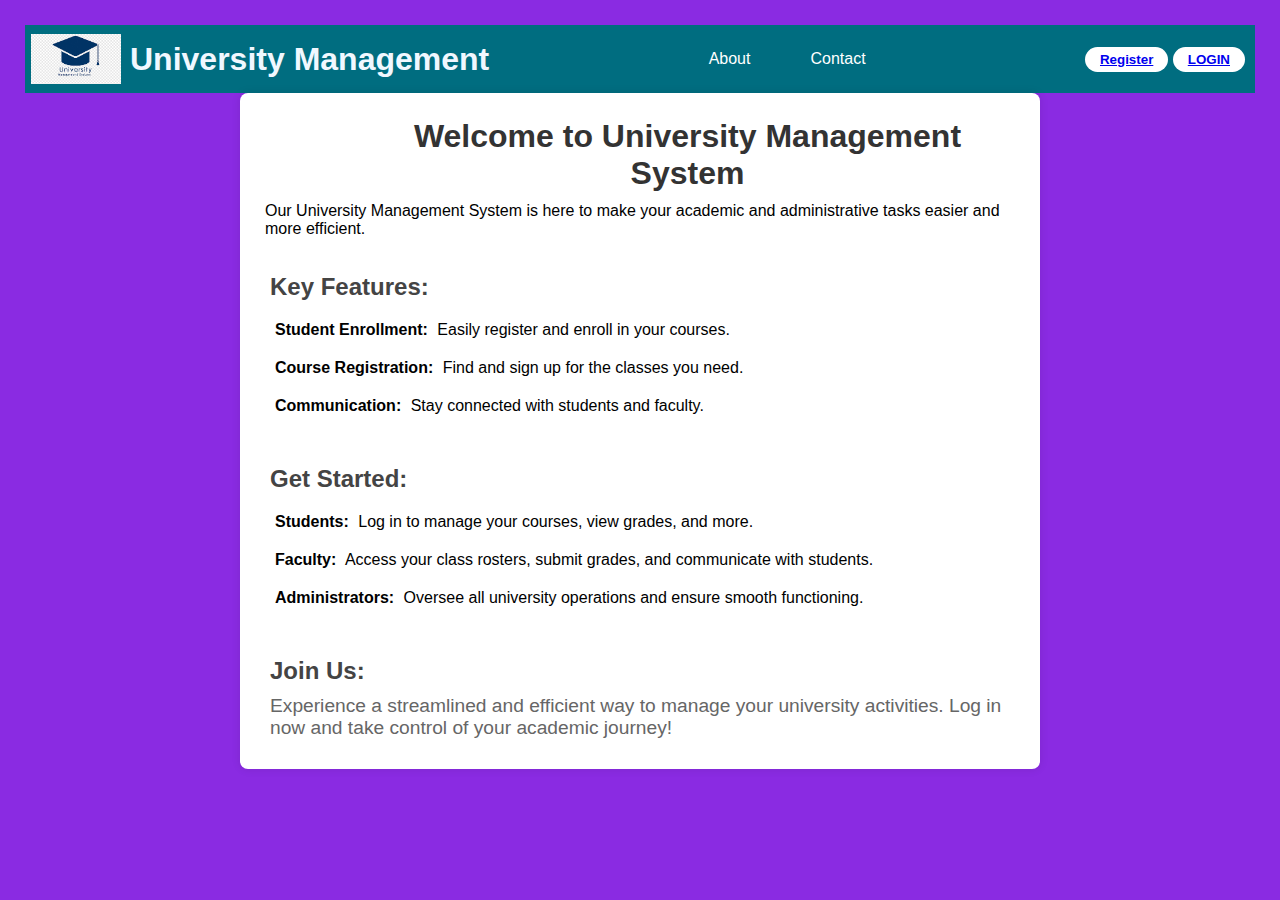
<file: index.html>
<!DOCTYPE html>
<html lang="en">
<head>
    <meta charset="UTF-8">
    <meta name="viewport" content="width=device-width, initial-scale=1.0">
    <link href="Home.css"rel="stylesheet" type="text/css">
    <link rel="icon" href="icon.jpg" type="image/x-icon">
    <title>University Management</title>
    <style>
        body {
            font-family: Arial, sans-serif;
            margin: 0;
            padding: 20px;
            background-color: blueviolet;
        }
        .container {
            max-width: 800px;
            margin: auto;
            background: white;
            padding: 20px;
            border-radius: 8px;
            box-shadow: 0 0 10px rgba(0, 0, 0, 0.1);
        }
        .head {
            text-align: center;
            color: #333;
        }
        h2 {
            color: #444;
        }
        ul {
            list-style-type: none;
            padding: 0;
        }
        li {
            margin: 10px 0;
        }
        .section {
            margin-top: 20px;
        }
        .section p {
            font-size: 1.2em;
            color: #666;
        }
    </style>
</head>
<body>
    <nav>
        <img src="logo.png" class="navimage">
       <h1>University Management</h1>
       <u1>
       <li><a href="About.html">About</a></li>
       <li><a href="Contact.html">Contact</a></li>
       </u1>
       <form> 
        <button class="register"><a href="register.html">Register</a></button>
        <button class="register"><a href="login.html">LOGIN</a></button>
       </form>
    </nav>
    <div class="container">
        <h1 class="head">Welcome to University Management System</h1>
        <p>Our University Management System is here to make your academic and administrative tasks easier and more efficient.</p>

        <div class="section">
            <h2>Key Features:</h2>
            <ul>
                <li><strong>Student Enrollment:</strong> Easily register and enroll in your courses.</li>
                <li><strong>Course Registration:</strong> Find and sign up for the classes you need.</li>
                <li><strong>Communication:</strong> Stay connected with students and faculty.</li>
            </ul>
        </div>

        <div class="section">
            <h2>Get Started:</h2>
            <ul>
                <li><strong>Students:</strong> Log in to manage your courses, view grades, and more.</li>
                <li><strong>Faculty:</strong> Access your class rosters, submit grades, and communicate with students.</li>
                <li><strong>Administrators:</strong> Oversee all university operations and ensure smooth functioning.</li>
            </ul>
        </div>

        <div class="section">
            <h2>Join Us:</h2>
            <p>Experience a streamlined and efficient way to manage your university activities. Log in now and take control of your academic journey!</p>
        </div>
    </div>
</body>
</html>
</file>
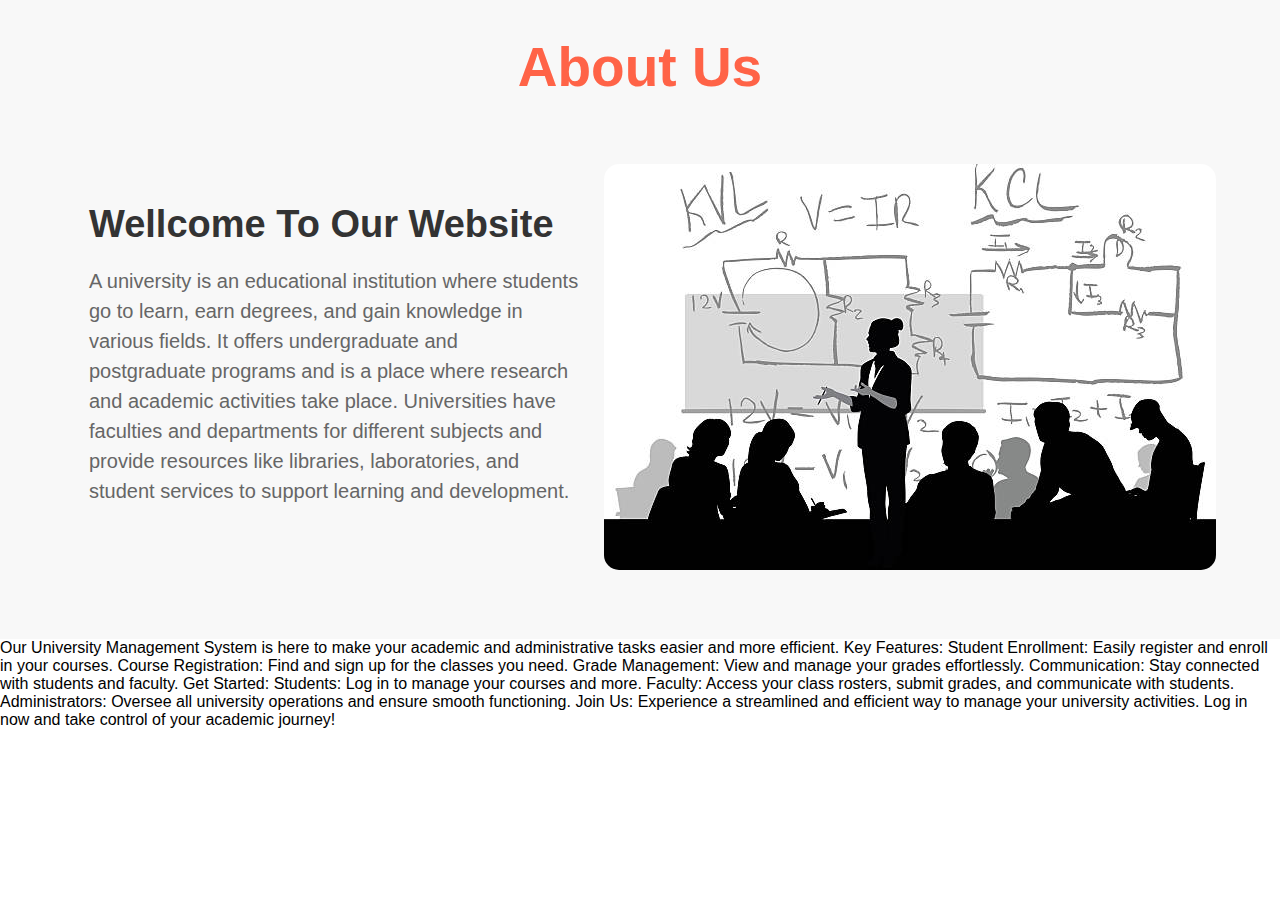
<file: About.html>
<!DOCTYPE html>
<html lang="en">
<head>
    <meta charset="UTF-8">
    <meta name="viewport" content="width=device-width, initial-scale=1.0">
    <link href="About.css" rel="stylesheet">
    <link rel="icon" href="icon.jpg" type="image/x-icon">
    <title>UNIVERSITY MANAGEMENT SYSTEM</title>
</head>
<body>
    
<section class="lecture">
    <div class="heading">
        <h1>About Us</h1> 
    </div>
    <div class="container">
        <div class="lecture-content">
            <h2>Wellcome To Our Website</h2>
            <p>A university is an educational institution where students go to learn, earn degrees, and gain knowledge in various fields. It offers undergraduate and postgraduate programs and is a place where research and academic activities take place. Universities have faculties and departments for different subjects and provide resources like libraries, laboratories, and student services to support learning and development.</p>
        </div>
        <div class="lecture-image">
            <img src="./home1.jpg">
        </div>
    </div>
</section>

</body>
Our University Management System is here to make your academic and administrative tasks easier and more efficient.

Key Features:

Student Enrollment: Easily register and enroll in your courses.
Course Registration: Find and sign up for the classes you need.
Grade Management: View and manage your grades effortlessly.
Communication: Stay connected with students and faculty.
Get Started:

Students: Log in to manage your courses and more.
Faculty: Access your class rosters, submit grades, and communicate with students.
Administrators: Oversee all university operations and ensure smooth functioning.
Join Us:

Experience a streamlined and efficient way to manage your university activities. Log in now and take control of your academic journey!







</html>
</file>
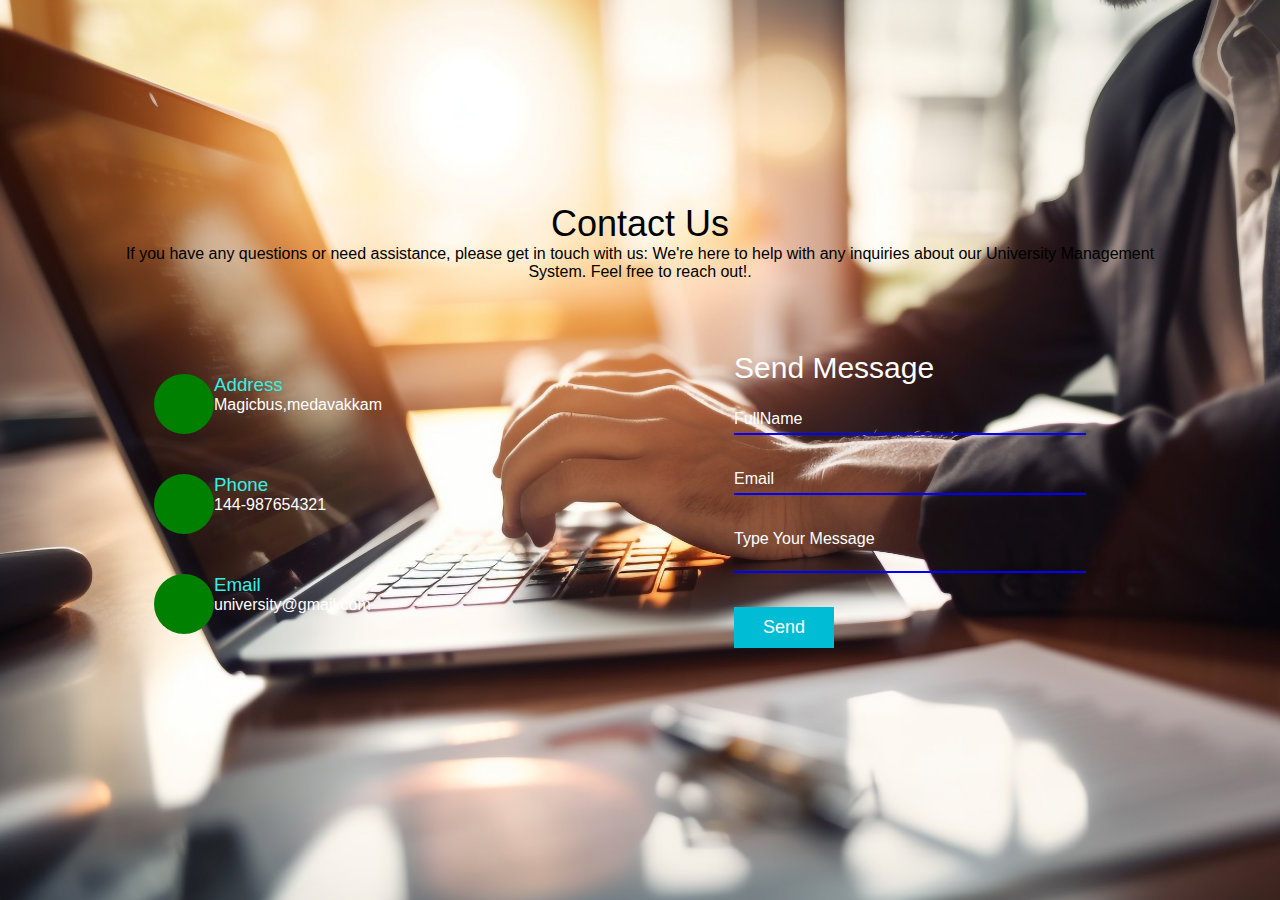
<file: Contact.html>
<!DOCTYPE html>
<html lang="en">
<head>
    <meta charset="UTF-8">
    <meta name="viewport" content="width=device-width, initial-scale=1.0">
    <link rel="stylesheet" href="https://cdnjs.cloudflare.com/ajax/libs/font-awesome/6.5.2/css/all.min.css" integrity="sha512-SnH5WK+bZxgPHs44uWIX+LLJAJ9/2PkPKZ5QiAj6Ta86w+fsb2TkcmfRyVX3pBnMFcV7oQPJkl9QevSCWr3W6A==" crossorigin="anonymous" referrerpolicy="no-referrer" />
    <link href="Contact.css" rel="stylesheet">
    <link rel="icon" href="icon.jpg" type="image/x-icon">
    <title>UNIVERSITY MANAGEMENT SYSTEM</title>
</head>
<body>
  <section class="contact">
     <div class="content">
        <h2>Contact Us</h2>
        <p>If you have any questions or need assistance, please get in touch with us:
            We're here to help with any inquiries about our University Management System. Feel free to reach out!.</p>
     </div>
     <div class="container">
        <div class="contactinfo">
            <div class="box">
                <div class="icon"><i class="fa fa-map-marker" aria-hidden="true"></i></div>
                <div class="text">
                    <h3>Address</h3>
                    <p>Magicbus,medavakkam</p>
                </div>
            </div>    
            <div class="box">
                <div class="icon"><i class="fa fa-phone" aria-hidden="true"></i></div>
                <div class="text">
                    <h3>Phone</h3>
                    <p>144-987654321</p>
                </div>
            </div> 
            <div class="box">
                <div class="icon"><i class="fa fa-envelope" aria-hidden="true"></i></div>
                <div class="text">
                    <h3>Email</h3>
                    <p>university@gmail.com</p>
                </div>
            </div> 
        </div>
        <div class="contactform">
            <form>
                <h2>Send Message</h2>
                <div class="inputbox">
                    <input type="text" name="" required="required">
                    <span>FullName</span>
                </div>
                <div class="inputbox">
                    <input type="text" name="" required="required">
                    <span>Email</span>
                </div>
                <div class="inputbox">
                    <textarea required="required"></textarea>
                    <span>Type Your Message</span>
                </div>
                <div class="inputbox">
                   <input type="submit" name="" value="Send">
                   
                </div>
            </form>
        </div>
     </div>
  </section>
</body>
</html>
</file>
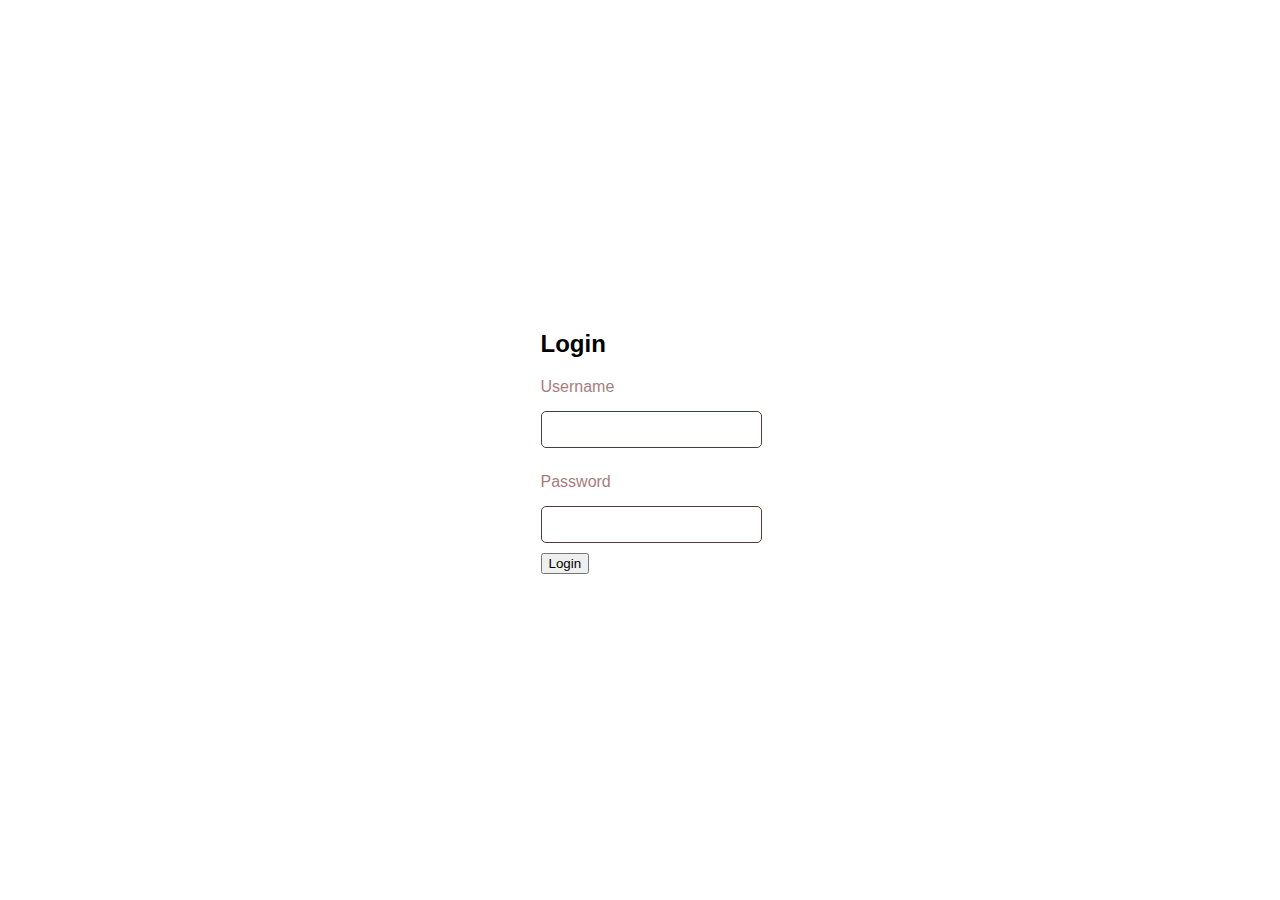
<file: login.html>
<!DOCTYPE html>
<html lang="en">
<head>
    <meta charset="UTF-8">
    <meta name="viewport" content="width=device-width, initial-scale=1.0">
    <title>Login Page</title>
    <link rel="stylesheet" href="styles.css">
</head>
<body class="background-login">
    <div class="login-container">
        <h2>Login</h2>
        <form id="loginForm">
            <div class="input-group">
                <label for="username">Username</label>
                <input type="text" id="username" name="username" required>
            </div>
            <div class="input-group">
                <label for="password">Password</label>
                <input type="password" id="password" name="password" required>
            </div>
            <button type="submit">Login</button>
            <p id="login-error-message" class="error-message"></p>
        </form>
    </div>
    
    <script>
document.addEventListener("DOMContentLoaded", function() {
    document.getElementById("loginForm").addEventListener("submit", function(event) {
        event.preventDefault(); // Prevent form submission

        const username = document.getElementById("username").value;
        const password = document.getElementById("password").value;

        // Retrieve user data from localStorage
        const userData = localStorage.getItem(username);

        if (!userData) {
            document.getElementById("login-error-message").textContent = "Invalid username or password!";
            return;
        }

        const user = JSON.parse(userData);

        if (user.password !== password) {
            document.getElementById("login-error-message").textContent = "Invalid username or password!";
            return;
        }

        alert("Login successful!");
        window.location.href = "mainpage.html";
    });
});
    </script>
</body>
</html>
</file>
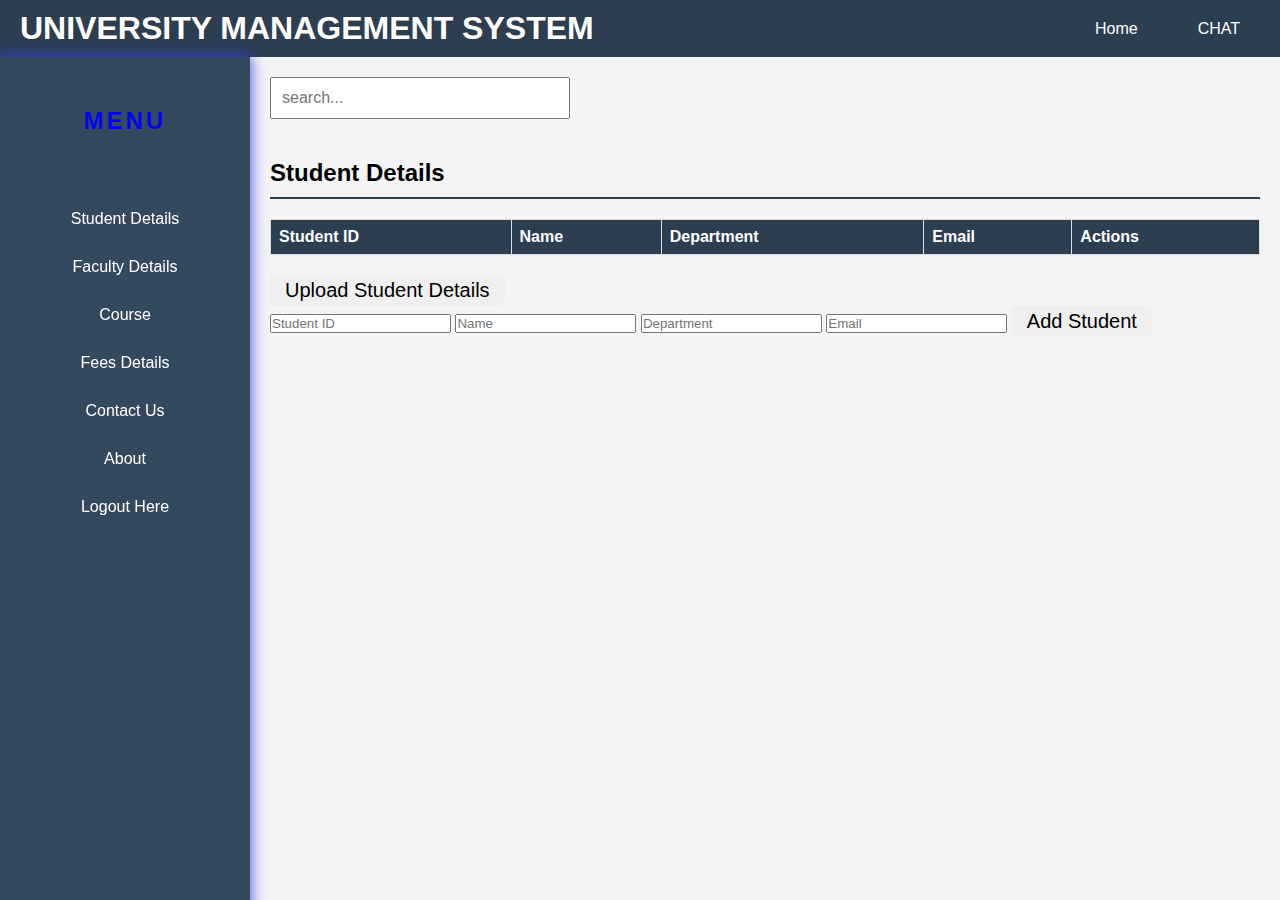
<file: mainpage.html>
<!DOCTYPE html>
<html lang="en">
<head>
    <meta charset="UTF-8">
    <meta name="viewport" content="width=device-width, initial-scale=1.0">
    <link rel="stylesheet" href="https://cdnjs.cloudflare.com/ajax/libs/font-awesome/6.5.2/css/all.min.css" integrity="sha512-SnH5WK+bZxgPHs44uWIX+LLJAJ9/2PkPKZ5QiAj6Ta86w+fsb2TkcmfRyVX3pBnMFcV7oQPJkl9QevSCWr3W6A==" crossorigin="anonymous" referrerpolicy="no-referrer" />
    <link href="mainpage.css" rel="stylesheet">
    <link rel="icon" href="icon.jpg" type="image/x-icon">
    <title>UNIVERSITY MANAGEMENT SYSTEM</title>
    <style>
        table {
            width: 100%;
            border-collapse: collapse;
        }
        th, td {
            padding: 8px;
            text-align: left;
            border-bottom: 1px solid #ddd;
        }
    </style>
</head>
<body>
    <nav>
        <h1>UNIVERSITY MANAGEMENT SYSTEM</h1>
        <ul>
            <li><a href="index.html">Home</a></li>
            <li><a href="chat.html">CHAT</a></li>
        </ul>
    </nav>
    <div class="container">
        <div class="head">Menu</div>
        <ul>
            <li><a href="#" onclick="showSection('student-details')"><i class="fas fa-user-graduate"></i> Student Details</a></li>
            <li><a href="#" onclick="showSection('faculty-details')"><i class="fas fa-user-group"></i> Faculty Details</a></li>
            <li><a href="#" onclick="showSection('course-details')"><i class="fas fa-book"></i> Course</a></li>
            <li><a href="#" onclick="showSection('fees-details')"><i class="fa-solid fa-money-check-dollar"></i> Fees Details</a></li>
            <li><a href="Contact.html"><i class="fas fa-phone"></i> Contact Us</a></li>
            <li><a href="About.html"><i class="fas fa-info"></i> About</a></li> 
            <li><a href="#" id="logout" onclick="logout()">Logout Here</a></li>
        </ul>
    </div>
    <div class="search">
        <input type="text" id="searchInput" placeholder="search...">
        <a href="#" onclick="performSearch()">
            <i class="fas fa-search"></i>
        </a>
    </div>
    <div class="content">
        <section id="student-details">
            <h2>Student Details</h2>
            <table>
                <thead>
                    <tr>
                        <th>Student ID</th>
                        <th>Name</th>
                        <th>Department</th>
                        <th>Email</th>
                        <th>Actions</th>
                    </tr>
                </thead>
                <tbody>
                    <!-- Student details will be added here from localStorage -->
                </tbody>
            </table>
            <button onclick="uploadDetails('student')">Upload Student Details</button>
            <form id="studentForm" onsubmit="addStudent(event)">
                <input type="text" id="studentId" placeholder="Student ID" required>
                <input type="text" id="studentName" placeholder="Name" required>
                <input type="text" id="studentDept" placeholder="Department" required>
                <input type="email" id="studentEmail" placeholder="Email" required>
                <button type="submit">Add Student</button>
            </form>
        </section>

        <section id="faculty-details">
            <h2>Faculty Details</h2>
            <table>
                <thead>
                    <tr>
                        <th>Faculty ID</th>
                        <th>Name</th>
                        <th>Department</th>
                        <th>Email</th>
                        <th>Actions</th>
                    </tr>
                </thead>
                <tbody>
                    <!-- Faculty details will be added here from localStorage -->
                </tbody>
            </table>
            <button onclick="uploadDetails('faculty')">Upload Faculty Details</button>
            <form id="facultyForm" onsubmit="addFaculty(event)">
                <input type="text" id="facultyId" placeholder="Faculty ID" required>
                <input type="text" id="facultyName" placeholder="Name" required>
                <input type="text" id="facultyDept" placeholder="Department" required>
                <input type="email" id="facultyEmail" placeholder="Email" required>
                <button type="submit">Add Faculty</button>
            </form>
        </section>

        <section id="course-details">
            <h2>Course Details</h2>
            <table>
                <thead>
                    <tr>
                        <th>Course ID</th>
                        <th>Course Name</th>
                        <th>Department</th>
                        <th>Course Fees</th>
                        <th>Actions</th>
                    </tr>
                </thead>
                <tbody>
                    <!-- Course details will be added here from localStorage -->
                </tbody>
            </table>
            <h2>Upload Course Fees Details</h2>
            <form id="courseForm" onsubmit="addCourse(event)">
                <label for="courseId">Course ID:</label>
                <input type="text" id="courseId" name="courseId" required><br><br>
                <label for="courseName">Course Name:</label>
                <input type="text" id="courseName" name="courseName" required><br><br>
                <label for="department">Department:</label>
                <input type="text" id="department" name="department" required><br><br>
                <label for="courseFees">Course Fees:</label>
                <input type="text" id="courseFees" name="courseFees" required><br><br>
                <button type="submit">Upload</button>
            </form>
        </section>

        <section id="fees-details">
            <h2>Fees Details</h2>
            <table>
                <thead>
                    <tr>
                        <th>Student ID</th>
                        <th>Name</th>
                        <th>Total Fees</th>
                        <th>Paid</th>
                        <th>Due</th>
                        <th>Actions</th>
                    </tr>
                </thead>
                <tbody>
                    <!-- Fees details will be added here from localStorage -->
                </tbody>
            </table>
            <h2>Upload Fees Details</h2>
            <form id="feesForm" onsubmit="addFees(event)">
                <label for="studentId">Student ID:</label>
                <input type="text" id="feesStudentId" name="studentId" required><br><br>
                <label for="name">Name:</label>
                <input type="text" id="feesName" name="name" required><br><br>
                <label for="totalFees">Total Fees:</label>
                <input type="text" id="totalFees" name="totalFees" required><br><br>
                <label for="paid">Paid:</label>
                <input type="text" id="paid" name="paid" required><br><br>
                <label for="due">Due:</label>
                <input type="text" id="due" name="due" required><br><br>
                <button type="submit">Upload</button>
            </form>
        </section>
    </div>
    
    <script>
        // Show sections
        function showSection(sectionId) {
            const sections = document.querySelectorAll('.content section');
            sections.forEach(section => {
                section.style.display = (section.id === sectionId) ? 'block' : 'none';
            });
        }

        document.addEventListener('DOMContentLoaded', () => {
            showSection('student-details');
            loadAllData();
        });

        // Perform search
        function performSearch() {
            const query = document.getElementById('searchInput').value.toLowerCase();
            const sections = document.querySelectorAll('.content section');
            let found = false;

            sections.forEach(section => {
                const rows = section.querySelectorAll('tbody tr');
                rows.forEach(row => {
                    const cells = row.querySelectorAll('td');
                    let match = false;
                    cells.forEach(cell => {
                        if (cell.textContent.toLowerCase().includes(query)) {
                            match = true;
                        }
                    });
                    row.style.display = match ? '' : 'none';
                });

                if (Array.from(rows).some(row => row.style.display === '')) {
                    section.style.display = 'block';
                    found = true;
                } else {
                    section.style.display = 'none';
                }
            });

            if (!found) {
                alert('No matching records found');
            }
        }

        // Upload details
        function uploadDetails(type) {
            const input = type === 'student' ? document.getElementById('studentDetailsFile') :
                          type === 'faculty' ? document.getElementById('facultyDetailsFile') : 
                          document.getElementById('courseDetailsFile');
            
            input.click();
        }

        // Add student
        function addStudent(event) {
            event.preventDefault();
            const studentId = document.getElementById('studentId').value;
            const studentName = document.getElementById('studentName').value;
            const studentDept = document.getElementById('studentDept').value;
            const studentEmail = document.getElementById('studentEmail').value;

            const studentData = {
                id: studentId,
                name: studentName,
                department: studentDept,
                email: studentEmail
            };

            saveToLocalStorage('students', studentData);
            appendRow('student-details', studentData);
            document.getElementById('studentForm').reset();
        }

        // Add faculty
        function addFaculty(event) {
            event.preventDefault();
            const facultyId = document.getElementById('facultyId').value;
            const facultyName = document.getElementById('facultyName').value;
            const facultyDept = document.getElementById('facultyDept').value;
            const facultyEmail = document.getElementById('facultyEmail').value;

            const facultyData = {
                id: facultyId,
                name: facultyName,
                department: facultyDept,
                email: facultyEmail
            };

            saveToLocalStorage('faculties', facultyData);
            appendRow('faculty-details', facultyData);
            document.getElementById('facultyForm').reset();
        }

        // Add course
        function addCourse(event) {
            event.preventDefault();
            const courseId = document.getElementById('courseId').value;
            const courseName = document.getElementById('courseName').value;
            const department = document.getElementById('department').value;
            const courseFees = document.getElementById('courseFees').value;

            const courseData = {
                id: courseId,
                name: courseName,
                department: department,
                fees: courseFees
            };

            saveToLocalStorage('courses', courseData);
            appendRow('course-details', courseData);
            document.getElementById('courseForm').reset();
        }

        // Add fees
        function addFees(event) {
            event.preventDefault();
            const studentId = document.getElementById('feesStudentId').value;
            const name = document.getElementById('feesName').value;
            const totalFees = document.getElementById('totalFees').value;
            const paid = document.getElementById('paid').value;
            const due = document.getElementById('due').value;

            const feesData = {
                studentId: studentId,
                name: name,
                totalFees: totalFees,
                paid: paid,
                due: due
            };

            saveToLocalStorage('fees', feesData);
            appendRow('fees-details', feesData);
            document.getElementById('feesForm').reset();
        }

        // Save data to localStorage
        function saveToLocalStorage(key, data) {
            const currentData = JSON.parse(localStorage.getItem(key)) || [];
            currentData.push(data);
            localStorage.setItem(key, JSON.stringify(currentData));
        }

        // Load all data from localStorage
        function loadAllData() {
            loadDataFromLocalStorage('students', 'student-details');
            loadDataFromLocalStorage('faculties', 'faculty-details');
            loadDataFromLocalStorage('courses', 'course-details');
            loadDataFromLocalStorage('fees', 'fees-details');
        }

        // Load specific data from localStorage
        function loadDataFromLocalStorage(key, sectionId) {
            const data = JSON.parse(localStorage.getItem(key)) || [];
            data.forEach(item => appendRow(sectionId, item));
        }

        // Append row to the table
        function appendRow(sectionId, data) {
            const tableBody = document.querySelector(`#${sectionId} tbody`);
            const row = document.createElement('tr');

            for (const key in data) {
                const cell = document.createElement('td');
                cell.textContent = data[key];
                row.appendChild(cell);
            }

            const actionsCell = document.createElement('td');
            actionsCell.innerHTML = `<button onclick="deleteRow(this, '${sectionId}')">Delete</button>`;
            row.appendChild(actionsCell);

            tableBody.appendChild(row);
        }

        // Delete row from the table
        function deleteRow(button, sectionId) {
            const row = button.parentNode.parentNode;
            const tableBody = row.parentNode;
            tableBody.removeChild(row);

            const key = sectionId.split('-')[0] + 's';
            const id = row.children[0].textContent;
            let data = JSON.parse(localStorage.getItem(key)) || [];
            data = data.filter(item => item.id !== id);
            localStorage.setItem(key, JSON.stringify(data));
        }

        // Logout function
        function logout() {
            localStorage.clear();
            window.location.href = 'login.html';
        }
    </script>
</body>
</html>
</file>
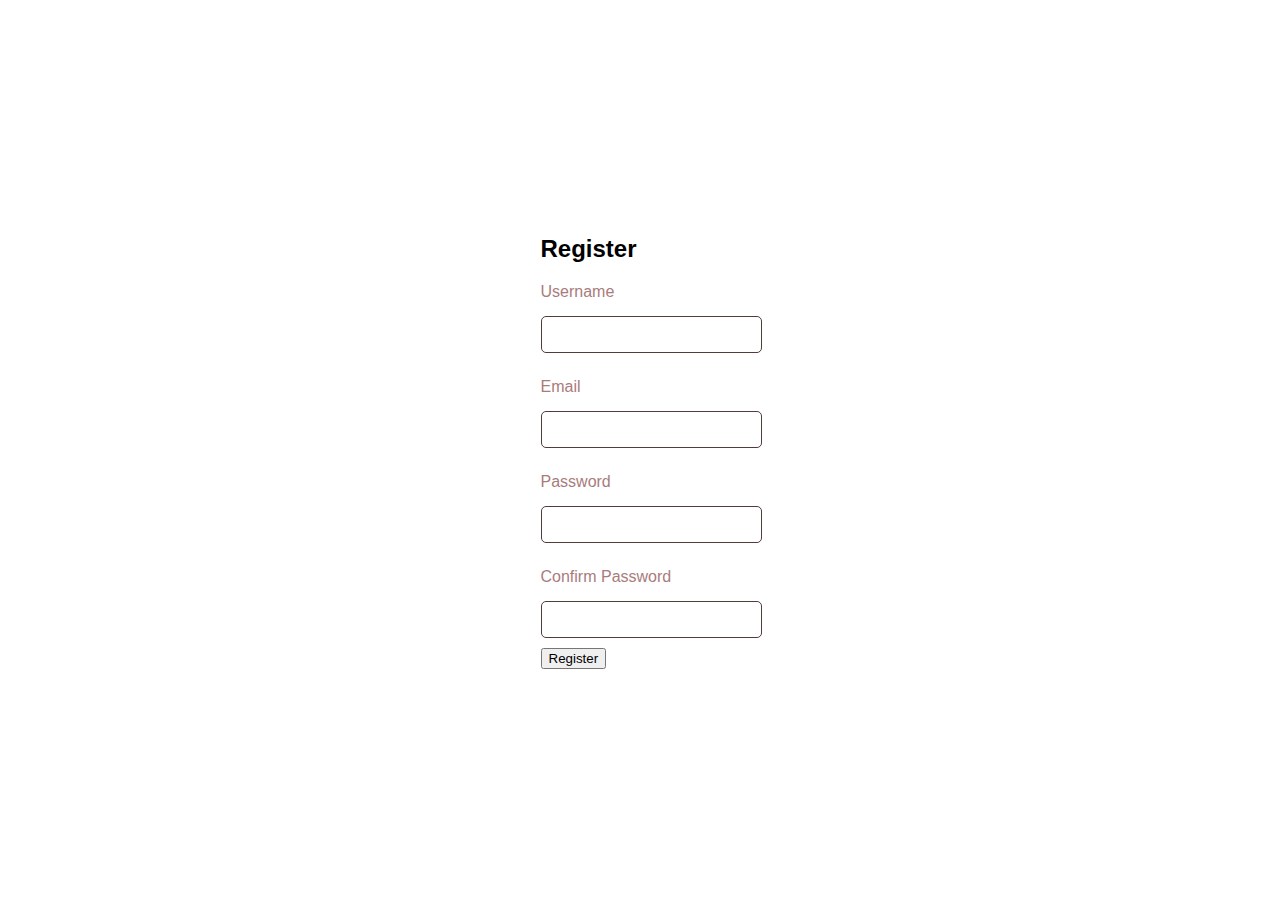
<file: register.html>
<!DOCTYPE html>
<html lang="en">
<head>
    <meta charset="UTF-8">
    <meta name="viewport" content="width=device-width, initial-scale=1.0">
    <title>Register Page</title>
    <link rel="stylesheet" href="styles.css">
</head>
<body class="background-register">
    <div class="register-container">
        <h2>Register</h2>
        <form id="registerForm">
            <div class="input-group">
                <label for="username">Username</label>
                <input type="text" id="username" name="username" required>
            </div>
            <div class="input-group">
                <label for="email">Email</label>
                <input type="email" id="email" name="email" required>
            </div>
            <div class="input-group">
                <label for="password">Password</label>
                <input type="password" id="password" name="password" required>
            </div>
            <div class="input-group">
                <label for="confirm-password">Confirm Password</label>
                <input type="password" id="confirm-password" name="confirm-password" required>
            </div>
            <button type="submit">Register</button>
            <p id="register-error-message" class="error-message"></p>
        </form>
    </div>
    <script>
     // scripts.js

     document.addEventListener("DOMContentLoaded", function() {
    document.getElementById("registerForm").addEventListener("submit", function(event) {
        event.preventDefault(); // Prevent form submission

        const username = document.getElementById("username").value;
        const email = document.getElementById("email").value;
        const password = document.getElementById("password").value;
        const confirmPassword = document.getElementById("confirm-password").value;

        if (password !== confirmPassword) {
            document.getElementById("register-error-message").textContent = "Passwords do not match!";
            return;
        }

        // Save user data to localStorage
        const userData = { username, email, password };
        localStorage.setItem(username, JSON.stringify(userData));

        alert("Registration successful!");
        window.location.href = "login.html";
    });
});
    </script>
  
</body>
</html>
</file>
<file: Home.css>
*{
    margin: 0;
    padding: 5px;
    box-sizing: border-box;
}
nav{
    display: flex;
    background-color: rgb(0, 109, 128);
    justify-content: space-between;
    align-items: center;

}
 .navimage{
    width: 100px;
position: absolute;
top:   2.px;
left: 2%;

}
h1{
    margin-left: 95px;
    color: aliceblue;
}
 u1{
display: flex;
list-style-type: none;
}
nav li a{
    color: white;
    margin: 0 20px;
    text-decoration: none;
}
button{
    padding: 5px 10px;
    border-radius: 10px;
    color: white;
    font-weight: bolder;
}
.register{
    position: relative;
    background-color: white;
    border: none;
    outline: none;
    color: black;
    cursor: pointer;
        border-radius: 20px;
          }
.register:hover{
    transform: scale(1.1);
}
</file>
<file: About.css>
*{
    margin: 0;
    padding: 0;
    box-sizing: border-box;
    font-family:"Arial",sans-serif;
}
.lecture{
    background-color: #f8f8f8;
    overflow: hidden;
}
.heading h1{
    color: #ff6347;
    font-size: 55px;
    text-align: center;
    margin-top: 35px;
}
.container{
    display: flex;
    justify-content: center;
    align-items: center;
    width: 90%;
    margin: 65px auto;
}
.lecture-content{
    flex: 1;
    width: 600px;
    margin: 0px 25px;
    animation: fadeInUp 2s ease;
}
.lecture-content h2{
    font-size: 38px;
    margin-bottom: 20px;
    color: #333;
}
.lecture-content p{
    font-size: 20px;
    line-height: 1.5;
    margin-bottom: 30px;
    color: #666;
}
.lecture-content button{
    display: inline-block;
    background-color: orangered;
    color: #fff;
    padding: 12px 24px;
    border-radius: 5px;
    font-size: 20px;
    border: none;
    cursor: pointer;
    transition: 0.3s ease;
}
.lecture-content button:hover{
    background-color: #ff6347;
    transform: scale(1.1);
}
img{
    border-radius: 15px;
    animation: fadeInRight 2s ease;
}
@media screen and (max-width: 768px){
    .heading h1{
        font-size: 45px;
        margin-top: 30px;
     }
     .lecture{
        margin: 0px;
  }
  .container{
    width: 100%;
    flex-direction: column;
    margin: 0px;
    padding: 40px;
  }
  .lecture-content{
    width: 100%;
    margin: 35px 0px;
 }
 .lecture-content h2{
    font-size: 30px;
  }
  .lecture-content p{
    font-size: 18px;
    margin-bottom: 20px;
  }
  .lecture-content button{
    font-size: 16px;
    padding: 8px 16px;

  }
}
@keyframes fadeInUp{
    0%{
        opacity: 0;
        transform: translateY(50px);
    }
    100%{
        opacity: 1;
        transform: translateY(0px);
    }
}
@keyframes fadeInRight{
    0%{
        opacity: 0;
        transform: translateX(-50px);
    }
    100%{
        opacity: 1;
        transform: translateX(0px);
    }
}
</file>
<file: Contact.css>
*{
    margin: 0;
    padding: 0;
    box-sizing: border-box;
    font-family: 'poppins',sans-serif;
}
.contact{
    position: relative;
    min-height: 100vh;
    padding: 50px 100px;
    display: flex;
    justify-content: center;
    align-items: center;
    flex-direction: column;
    background-image: url(contact.jpg);
    background-size: cover;
}
.contact .content{
    max-height: 800px;
    text-align: center;
}
.contact .content h2{
    font-size: 36px;
    font-weight: 500;
    color:black;
}
.contact .content p{
     font-weight: 300;
     color:black;
 }
 .container{
    width: 100%;
    display: flex;
    justify-content: center;
    align-items: center;
    margin-top: 30px;
 }
 .container .contactinfo{
    width: 50%;
    display: flex;
    flex-direction: column;
 }
 .container .contactinfo .box{
    position: relative;
    padding: 20px 0;
    display: flex;
 }
 .container .contactinfo .box{
    color: #fff;
 }
 .container .contactinfo .box .icon{
    min-width: 60px;
    height: 60px;
    background:green;
    display: flex;
    justify-content: center;
    align-items: center;
    border-radius: 50%;
    font-size: 22px;
 }
 .container .contactinfo .box .icon .text{
    display: flex;
    margin-left: 20px;
    font-size: 16px;
    color: white;
    flex-direction: column;
    font-weight: 300;
 }
 .container .contactinfo .box .text h3{
    font-weight: 500;
    color: rgb(53, 240, 230);
 }
 .contactform{
    width: 40%;
    padding: 40px;
    background:white;
    background: transparent;
 }
 .contactform h2{
    font-size: 30px;
    color:white;
    font-weight: 500;
 }
 .contactform .inputbox{
    position: relative;
    width: 100%;
    margin-top: 10px;
    
}
.contactform .inputbox input,
.contactform .inputbox textarea{
    width: 100%;
    padding: 5px 0;
    font-size: 16px;
    margin: 10px 0;
    border: none;
    border-bottom: 2px solid blue;
    outline: none;
    resize: none;
    background: transparent;
    color: white;
}
.contactform .inputbox span{
    position: absolute;
    left: 0;
    padding: 5px 0;
    font-size: 16px;
    margin: 10px 0;
    pointer-events: none;
    transition: 0.5s;
    color:white;
}
.contactform .inputbox  input:focus ~ span,
.contactform .inputbox  input:valid ~ span,
.contactform .inputbox  textarea:focus ~ span,
.contactform .inputbox  textarea:valid ~ span
{
    color: red;
font-size: 12px;
    transform: translateY(-20px);
}
.contactform .inputbox input[type="submit"]
{
    width: 100px;
    background: #00bcd4;
    color: #fff;
    border: none;
    cursor: pointer;
    padding: 10px;
    font-size: 18px;
}
</file>
<file: styles.css>
body, html {
    height: 100%;
    margin: 0;
    font-family: Arial, Helvetica, sans-serif;
    display: flex;
    justify-content: center;
    align-items: center;
}

.background-home {
    background-image: url('https://www.dporganizer.com/wp-content/uploads/2018/02/15145454/education-background.jpg');
    background-position: center;
    background-repeat: no-repeat;
    background-size: cover;
}

.background-login {
    background-image: url('https://baradainc.com/wp-content/uploads/2019/09/barada-associates-guide-to-higher-education-background-checks-on-staff-1.jpg');
    background-position: center;
    background-repeat: no-repeat;
    background-size: cover;
}

.background-register {
    background-image: url('https://img.freepik.com/free-photo/back-school-education-banner-background_8087-1192.jpg?size=626&ext=jpg');
    background-position: center;
    background-repeat: no-repeat;
    background-size: cover;
}

.content {
    background: transparent;
    padding: 40px;
    border-radius: 10px;
    text-align: center;
    box-shadow: 0 4px 8px rgba(0, 0, 0, 0.2);
    max-width: 400px;
    width: 100%;
    margin: 20px;
}

h1 {
    color: #a91d1d;
}

label {
    display: block;
    margin: 15px 0 5px;
    color:rgb(169, 124, 124);
}

input[type="text"], input[type="password"], input[type="email"] {
    width: 100%;
    padding: 10px;
    margin: 10px 0;
    border: 1px solid #513b3b;
    border-radius: 5px;
}

.register {
    background-color: #4CAF50;
    color: white;
    padding: 10px 20px;
    border: none;
    border-radius: 5px;
    cursor: pointer;
    width: 100%;
    text-decoration: none;
}

.login {
    background-color: #4CAF50;
    color: white;
    padding: 10px 20px;
    border: none;
    border-radius: 5px;
    cursor: pointer;
    width: 100%;
    text-decoration: none;
}

.btn {
    display: inline-block;
    background-color: #4CAF50;
    color: #e9dcdc;
    padding: 10px 20px;
    margin: 20px 10px;
    border: none;
    border-radius: 5px;
    cursor: pointer;
    text-decoration: none;
}

.btn:hover {
    background-color: #45a049;
}
</file>
<file: mainpage.css>
*{
    margin: 0;
    padding: 0;
    box-sizing: border-box;
}
nav{
    display: flex;
    background-color: blue;
    padding: 18px;
    justify-content: space-between;
    align-items: center;
}

button {
   padding: 4px 15px;
    border-radius: 5px;
    font-size: 20px;
    border: none;
    cursor: pointer;
   }
   h1{
    color: white;
    margin-top: -27px;
    margin-left: 55px;
   }
   u1{
    display: flex;
    list-style-type: none;
   }
   nav li a{
    color: white;
    margin: 0 20px;
    text-decoration: none;
   }
   .container{
    background-color: black;
    height: 89.5%;
    width: 200px;
    position: absolute;
    z-index: 1;
    transition: 0.5s ease;
    box-shadow: 0 0 15px rgb(59, 59, 238);
  }
  .container .head{
    color: blue;
    font-size: 30px;
    font-weight: bold;
    padding: 30px;
    text-transform: uppercase;
    text-align: center;
    letter-spacing: 3px;
  }



  u2 li a{
    color: white;
    padding: 15px 10px ;
    text-decoration: none;
    display: block;
    font-size: 15px;
    letter-spacing: 1px;
    position: relative;
    transition: 0.3s;
    overflow: hidden;
    text-transform: capitalize;
}
u2 li a i{
    width: 60px;
    font-size: 20px;
    text-align: center;
    padding-left: 30px;

}
u2 li:hover a{
    background: #030303;
    color: #00eaff;
    letter-spacing: 5px;
}
body {
    font-family: Arial, sans-serif;
    margin: 0;
    padding: 0;
    background-color: #f4f4f4;
}

nav {
    background-color: #2c3e50;
    color: white;
    padding: 10px 20px;
    display: flex;
    justify-content: space-between;
    align-items: center;
}

nav h1 {
    margin: 0;
}

nav ul {
    list-style-type: none;
    margin: 0;
    padding: 0;
    display: flex;
}

nav ul li {
    margin-left: 20px;
}

nav ul li a {
    color: white;
    text-decoration: none;
}

.container {
    width: 250px;
    background-color: #34495e;
    color: white;
    position: fixed;
    height: 100%;
    padding-top: 20px;
}

.container .head {
    text-align: center;
    margin-bottom: 30px;
    font-size: 24px;
}

.container ul {
    list-style-type: none;
    padding: 0;
}

.container ul li {
    padding: 15px;
    text-align: center;
}

.container ul li a {
    color: white;
    text-decoration: none;
    display: block;
}

.container ul li a:hover {
    background-color: #2c3e50;
}

.search {
    margin-left: 250px;
    padding: 20px;
    display: flex;
    align-items: center;
}

.search input {
    padding: 10px;
    font-size: 16px;
    width: 300px;
    margin-right: 10px;
}

.search a {
    color: #2c3e50;
    text-decoration: none;
}

.content {
    margin-left: 250px;
    padding: 20px;
}

section {
    margin-bottom: 30px;
}

section h2 {
    border-bottom: 2px solid #2c3e50;
    padding-bottom: 10px;
    margin-bottom: 20px;
}

table {
    width: 100%;
    border-collapse: collapse;
    margin-bottom: 20px;
}

table, th, td {
    border: 1px solid #ddd;
}

th, td {
    padding: 12px;
    text-align: left;
}

th {
    background-color: #2c3e50;
    color: white;
}
</file>
